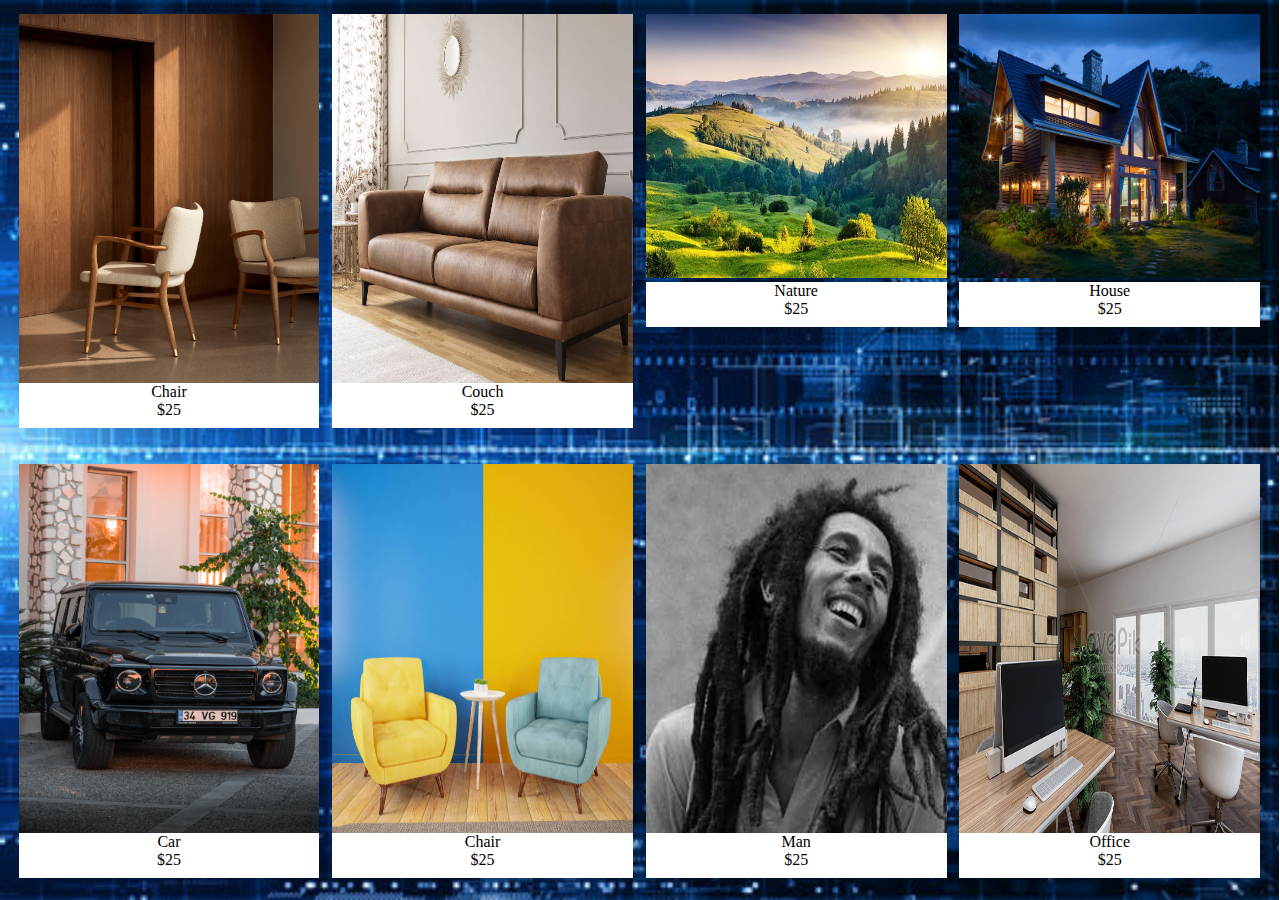
<file: index.html>
<!DOCTYPE html>
<html lang="en">
  <head>
    <meta charset="UTF-8" />
    <meta name="viewport" content="width=device-width, initial-scale=1.0" />
    <title>FLEX-WRAP</title>
    <link rel="stylesheet" href="index.css" />
  </head>
  <body>
    <main>
      <section class="box-holder">
        <div class="box-1">
          <div class="box-image">
            <img src="./chair.jpg" class="pictures" />
          </div>
          <div class="box-text">
            <p>Chair</p>
            <p>$25</p>
          </div>
        </div>
        <div class="box-1">
          <div class="box-image">
            <img src="./couch.jpg" class="pictures" />
          </div>
          <div class="box-text">
            <p>Couch</p>
            <p>$25</p>
          </div>
        </div>
        <div class="box-1">
          <div class="box-immage">
            <img src="./nature.jpg" class="pictures-2" />
          </div>
          <div class="box-text">
            <p>Nature</p>
            <p>$25</p>
          </div>
        </div>
        <div class="box-1">
          <div class="box-immage">
            <img src="./house.jpg" class="pictures-2" />
          </div>
          <div class="box-text">
            <p>House</p>
            <p>$25</p>
          </div>
        </div>
        <div class="box-1">
          <div class="box-image">
            <img src="./gwagon.jpg" class="pictures" />
          </div>
          <div class="box-text">
            <p>Car</p>
            <p>$25</p>
          </div>
        </div>
        <div class="box-1">
          <div class="box-image">
            <img src="./chairs.jpg" class="pictures" />
          </div>
          <div class="box-text">
            <p>Chair</p>
            <p>$25</p>
          </div>
        </div>
        <div class="box-1">
          <div class="box-image">
            <img src="./man.jpg" class="pictures" />
          </div>
          <div class="box-text">
            <p>Man</p>
            <p>$25</p>
          </div>
        </div>
        <div class="box-1">
          <div class="box-image">
            <img src="./offie.jpg" class="pictures" />
          </div>
          <div class="box-text">
            <p>Office</p>
            <p>$25</p>
          </div>
        </div>
      </section>
    </main>
  </body>
</html>
</file>
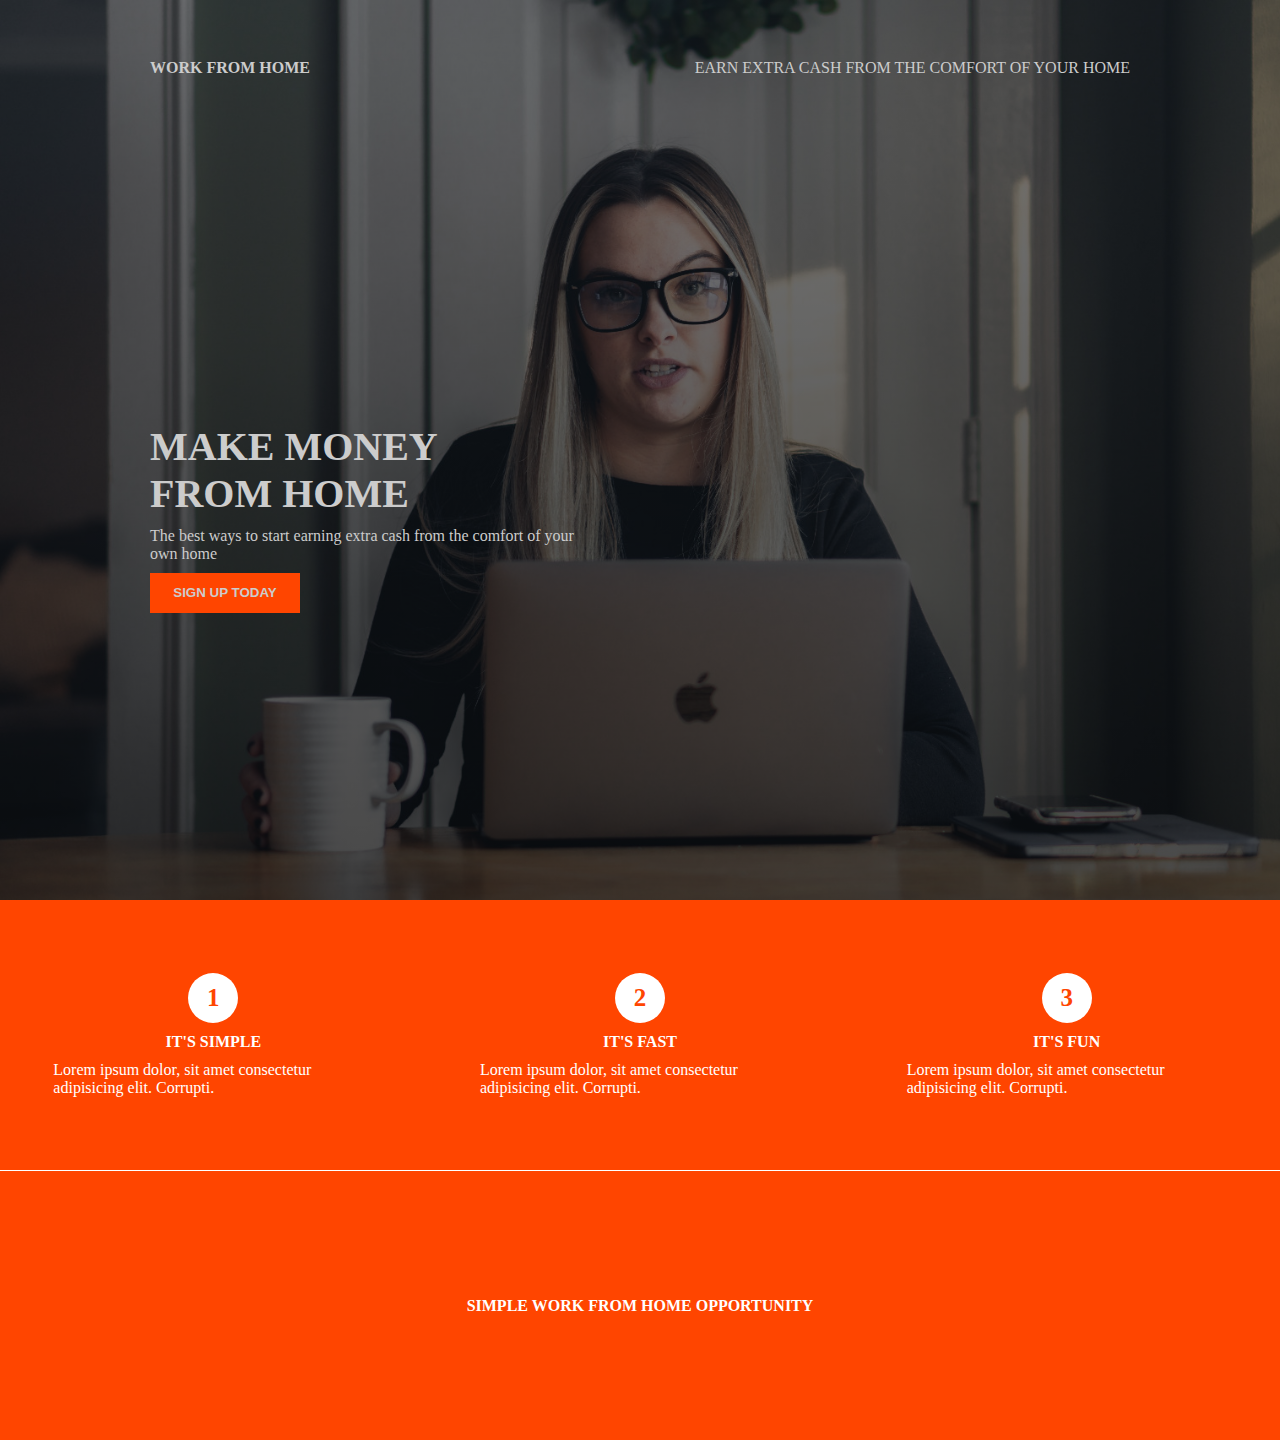
<file: myfirstproject/dis.html>
<!DOCTYPE html>
<html lang="en">
  <head>
    <meta charset="UTF-8" />
    <meta name="viewport" content="width=device-width, initial-scale=1.0" />
    <title>Class Work</title>
    <link rel="stylesheet" href="dis.css" />
  </head>
  <body>
    <main>
      <header>
        <b>WORK FROM HOME</b>
        <span>EARN EXTRA CASH FROM THE COMFORT OF YOUR HOME</span>
      </header>
      <section class="body">
        <h1>MAKE MONEY <br />FROM HOME</h1>
        <p>
          The best ways to start earning extra cash from the comfort of your
          <br />
          own home
        </p>
        <button>SIGN UP TODAY</button>
      </section>
    </main>
    <section class="about">
        <section class="features">
            <section class="cat">
          <div>1</div>
          <b>IT'S SIMPLE</b>
          <p>
            Lorem ipsum dolor, sit amet consectetur adipisicing elit. Corrupti.
          </p>
        </section>
        <section class="cat">
          <div>2</div>
          <b>IT'S FAST</b>
          <p>
            Lorem ipsum dolor, sit amet consectetur adipisicing elit. Corrupti.
          </p>
        </section>
        <section class="cat">
          <div>3</div>
          <b>IT'S FUN</b>
          <p>
            Lorem ipsum dolor, sit amet consectetur adipisicing elit. Corrupti.
          </p>
        </section>
      </section>
      <section class="footer">
        <b>SIMPLE WORK FROM HOME OPPORTUNITY</b>
      </section>
        </section>
    </section>
  </body>
</html>
</file>
<file: index.css>
* {
  padding: 0%;
  margin: 0%;
}
main {
  width: 99.9vw;
  height: 100vh;
  background: url(./background.jpg);
  background-repeat: no-repeat;
  background-size: cover;
  display: flex;
  justify-content: center;
  align-items: center;
}
.box-holder {
  width: 98vw;
  height: 100vh;
  display: flex;
  justify-content: space-around;
  align-items: center;
  flex-wrap: wrap;
}
.box-1 {
  width: 23.5vw;
  height: 47vh;
}
.box-image {
  width: 23.5vw;
  height: 41vh;
}
.box-text {
  width: inherit;
  height: 5vh;
  text-align: center;
  background: #fff;
}
.pictures {
  width: 100%;
  height: 100%;
}
.pictures-2 {
  width: 100%;
  height: 16.5rem;
}
</file>
<file: myfirstproject/dis.css>
* {
  margin: 0%;
  padding: 0%;
}
main {
  height: 100vh;
  background: linear-gradient(rgba(0, 0, 0, 0.5), rgba(0, 0, 0, 0.7)),
    url("pic.JPG");
  background-size: cover;
  color: #ccc;
  padding: 0px 150px;
}
header {
  height: 15vh;
  display: flex;
  justify-content: space-between;
  align-items: center;
}
.body {
  height: 85vh;
  display: flex;
  flex-direction: column;
  justify-content: center;
}
.body h1 {
  font-size: 40px;
  font-weight: 900;
}
.body p {
  margin: 10px 0px;
}
.body button {
  width: 150px;
  height: 40px;
  background-color: orangered;
  border: none;
  color: #ccc;
  font-weight: 600;
}
.about {
  height: 60vh;
  background-color: orangered;
}
.features {
  height: 30vh;
  border-bottom: 1px solid white;
  justify-content: space-around;
  display: flex;
  align-items: center;
}
.cat {
  display: flex;
  flex-direction: column;
  align-items: center;
  width: 25vw;
  color: white;
}
.cat div {
  display: flex;
  align-items: center;
  justify-content: center;
  width: 50px;
  height: 50px;
  border-radius: 50%;
  background-color: white;
  color: orangered;
  font-size: 25px;
  font-weight: bold;
}
.cat b {
  margin: 10px 0px;
}
.footer {
  display: flex;
  height: 30vh;
  align-items: center;
  justify-content: center;
  color: white;
}
</file>
